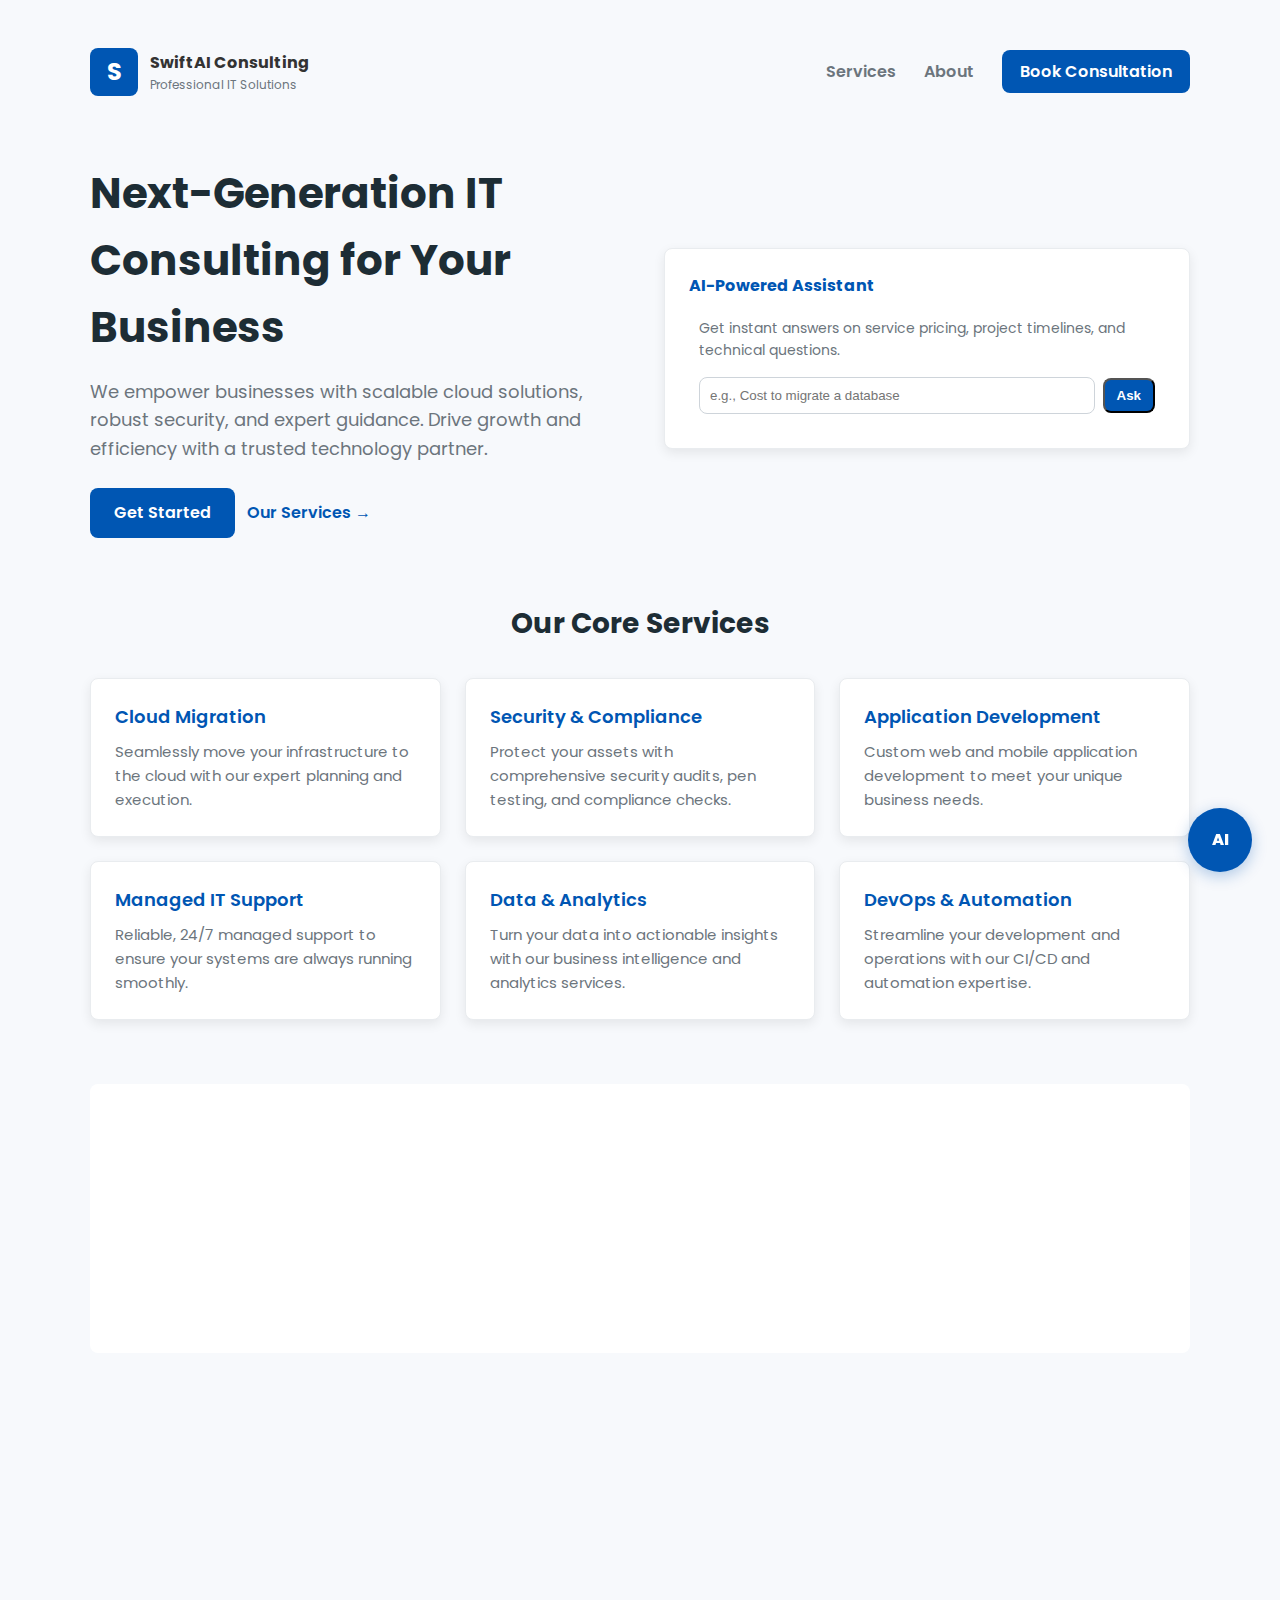
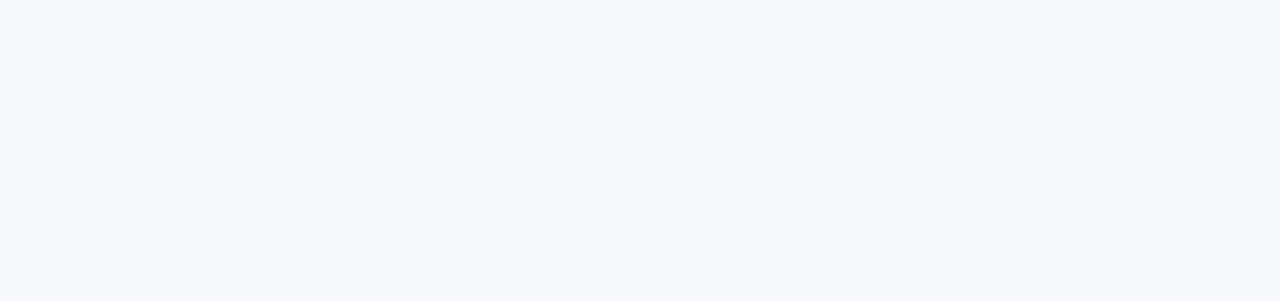
<file: project.html>
<!doctype html>
<html lang="en">
<head>
  <meta charset="utf-8" />
  <meta name="viewport" content="width=device-width,initial-scale=1" />
  <title>SwiftAI Consulting (SAC) — Professional IT Solutions</title>
  <meta name="description" content="SwiftAI Consulting offers expert IT solutions, from cloud migration to security audits. Partner with us for reliable and scalable technology services." />
  <link rel="preconnect" href="https://fonts.googleapis.com">
  <link rel="preconnect" href="https://fonts.gstatic.com" crossorigin>
  <link href="https://fonts.googleapis.com/css2?family=Poppins:wght@400;600;700&display=swap" rel="stylesheet">

  
  
  <style>
    :root{
      --bg:#ffffff; 
      --bg-secondary: #f7f9fc;
      --card:#ffffff; 
      --text: #333333;
      --muted:#6c757d; 
      --accent:#0056b3; 
      --accent-dark: #004494;
      --radius:8px; 
      --shadow: 0 4px 12px rgba(0,0,0,0.08);
    }
    *{box-sizing:border-box}
    html,body{height:100%;}
    body{
      margin:0; 
      font-family: 'Poppins', sans-serif;
      background-color: var(--bg-secondary);
      color: var(--text);
      -webkit-font-smoothing:antialiased; 
      -moz-osx-font-smoothing:grayscale;
      line-height:1.6; 
      padding:32px;
    }

    
    .wrap{max-width:1100px;margin:0 auto}

    
    header{
      display:flex;
      align-items:center;
      justify-content:space-between;
      margin-bottom:48px;
      padding: 16px 0;
    }
    .brand{display:flex;gap:12px;align-items:center}
    .logo{
      width:48px;
      height:48px;
      border-radius:var(--radius);
      background:var(--accent);
      display:flex;
      align-items:center;
      justify-content:center;
      font-weight:700;
      font-size: 24px;
      color:#ffffff;
    }
    nav a{
      color:var(--muted);
      text-decoration:none;
      margin-left:24px; 
      font-weight: 600;
      transition: color 0.3s;
    }
    nav a:hover { color: var(--accent); }
    nav a.cta{
      background:var(--accent);
      color:#ffffff;
      padding:10px 18px;
      border-radius:var(--radius);
      text-decoration:none;
      transition: background-color 0.3s;
    }
    nav a.cta:hover { background-color: var(--accent-dark); }

    
    .hero{display:grid;grid-template-columns:1fr 1fr;gap:48px;align-items:center;margin-bottom:64px}
    .hero-card{
      background: transparent;
      padding: 0;
      box-shadow: none;
    }
    h1{font-size:42px;margin:0 0 16px; font-weight: 700; color: #1d2d35;}
    p.lead{color:var(--muted);margin:0 0 24px; font-size: 18px;}
    .btn{
      display:inline-block;
      padding:12px 24px;
      border-radius:var(--radius);
      background:var(--accent);
      color:#ffffff;
      text-decoration:none;
      font-weight:600; 
      transition: background-color 0.3s, transform 0.3s;
    }
    .btn:hover { background-color: var(--accent-dark); transform: translateY(-2px); }

    
    .services{display:grid;grid-template-columns:repeat(3,1fr);gap:24px;margin-bottom:64px}
    .card{
      background:var(--card);
      padding:24px;
      border-radius:var(--radius);
      border: 1px solid #e9ecef;
      box-shadow: var(--shadow);
      transition: transform 0.3s, box-shadow 0.3s;
    }
    .card:hover {
      transform: translateY(-5px);
      box-shadow: 0 8px 20px rgba(0,0,0,0.1);
    }
    .card h4{margin:0 0 8px; color: var(--accent); font-size: 18px; font-weight: 600;}
    .muted{color:var(--muted);font-size:15px}

    
    .ai-drawer{
      position:fixed;
      right:28px;
      bottom:28px;
      width:380px;
      max-height:72vh;
      background:var(--card);
      border-radius:16px;
      padding:12px;
      box-shadow:0 10px 40px rgba(0,0,0,0.15);
      border: 1px solid #dee2e6;
      display:flex;
      flex-direction:column;
      overflow:hidden
    }
    .ai-header{display:flex;align-items:center;justify-content:space-between;padding:8px; border-bottom: 1px solid #e9ecef;}
    .ai-messages{flex:1;overflow:auto;padding:8px}
    .msg{margin:10px 0;padding:12px;border-radius:12px;max-width:84%; font-family: 'Poppins', sans-serif; line-height: 1.5;}
    .msg.user{background-color: var(--accent); color: #ffffff; margin-left:auto}
    .msg.ai{background-color: #e9ecef; color: var(--text);}
    .ai-input{display:flex;gap:8px;padding:8px; border-top: 1px solid #e9ecef;}
    .ai-input input{flex:1;padding:10px;border-radius:8px;border:1px solid #ced4da;background:#ffffff;color:inherit; font-family: 'Poppins', sans-serif;}
    .ai-input input:focus { border-color: var(--accent); outline: none; box-shadow: 0 0 0 3px rgba(0, 86, 179, 0.1);}
    .ai-toggle{
      position:fixed;
      right:28px;
      bottom:28px;
      width:64px;
      height:64px;
      border-radius:50%;
      background:var(--accent);
      display:flex;
      align-items:center;
      justify-content:center;
      font-weight:800;
      color:#ffffff;
      box-shadow:0 4px 15px rgba(0, 86, 179, 0.3);
      cursor:pointer; 
      transition: transform 0.3s, background-color 0.3s;
    }
    .ai-toggle:hover { transform: scale(1.1); background-color: var(--accent-dark); }

    
    @media (max-width:980px){
      .hero{grid-template-columns:1fr; text-align: center;}
      .services{grid-template-columns:repeat(2,1fr)}
      .ai-drawer{right:14px;bottom:100px}
    }
    @media (max-width:620px){
      body{padding:18px}
      .services{grid-template-columns:1fr}
      nav{display:none}
    }

    
    .fade-up{transform:translateY(12px);opacity:0;transition:all .8s cubic-bezier(.2,.9,.3,1)}
    .fade-up.show{transform:none;opacity:1}
  </style>
</head>
<body>
  <div class="wrap">
    <header>
      <div class="brand">
        <div class="logo">S</div>
        <div>
          <div style="font-weight:700; color: var(--text);">SwiftAI Consulting</div>
          <div style="font-size:12px;color:var(--muted)">Professional IT Solutions</div>
        </div>
      </div>
      <nav>
        <a href="#services">Services</a>
        <a href="#about">About</a>
        <a href="#contact" class="cta">Book Consultation</a>
      </nav>
    </header>

    <main>
      <section class="hero">
        <div class="hero-card fade-up" id="heroCard">
          <h1>Next-Generation IT Consulting for Your Business</h1>
          <p class="lead">We empower businesses with scalable cloud solutions, robust security, and expert guidance. Drive growth and efficiency with a trusted technology partner.</p>
          <div style="display:flex;gap:12px;align-items:center">
            <a class="btn" href="#contact">Get Started</a>
            <a style="color:var(--accent);text-decoration:none;font-weight:600" href="#services">Our Services →</a>
          </div>
        </div>

        
        <aside style="display:flex;flex-direction:column;gap:12px;">
          <div class="card fade-up" style="display:flex;flex-direction:column;">
            <div style="font-weight:700;margin-bottom:8px; color: var(--accent);">AI-Powered Assistant</div>
            <div style="flex:1;border-radius:10px;padding:10px;display:flex;flex-direction:column;justify-content:space-between">
              <div style="font-size:14px;color:var(--muted)">Get instant answers on service pricing, project timelines, and technical questions.</div>
              <div style="display:flex;gap:8px;align-items:center; margin-top: 16px;">
                <input placeholder="e.g., Cost to migrate a database" style="flex:1;padding:10px;border-radius:8px;border:1px solid #ced4da;background:transparent;color:inherit" />
                <button class="btn" style="padding:8px 12px">Ask</button>
              </div>
            </div>
          </div>
        </aside>
      </section>

      <section id="services">
        <h3 style="text-align: center; font-size: 28px; margin:0 0 32px; color: #1d2d35;">Our Core Services</h3>
        <div class="services">
          <div class="card fade-up">
            <h4>Cloud Migration</h4>
            <div class="muted">Seamlessly move your infrastructure to the cloud with our expert planning and execution.</div>
          </div>
          <div class="card fade-up">
            <h4>Security & Compliance</h4>
            <div class="muted">Protect your assets with comprehensive security audits, pen testing, and compliance checks.</div>
          </div>
          <div class="card fade-up">
            <h4>Application Development</h4>
            <div class="muted">Custom web and mobile application development to meet your unique business needs.</div>
          </div>
          <div class="card fade-up">
            <h4>Managed IT Support</h4>
            <div class="muted">Reliable, 24/7 managed support to ensure your systems are always running smoothly.</div>
          </div>
          <div class="card fade-up">
            <h4>Data & Analytics</h4>
            <div class="muted">Turn your data into actionable insights with our business intelligence and analytics services.</div>
          </div>
          <div class="card fade-up">
            <h4>DevOps & Automation</h4>
            <div class="muted">Streamline your development and operations with our CI/CD and automation expertise.</div>
          </div>
        </div>
      </section>

      <section id="about" style="margin-top:24px; background-color: var(--card); padding: 48px; border-radius: var(--radius); text-align: center;">
        <div class="fade-up">
          <h3 style="color: #1d2d35; font-size: 28px;">About SwiftAI Consulting</h3>
          <p class="muted" style="max-width: 700px; margin: 16px auto 0;">We combine deep industry expertise with the power of AI to deliver efficient, reliable, and cost-effective IT solutions. Our mission is to be a trusted partner in your digital transformation journey.</p>
        </div>
      </section>

      <section id="contact" style="margin-top:64px">
        <div class="card fade-up" style="padding: 48px;">
          <h3 style="color: #1d2d35; text-align: center; font-size: 28px; margin-bottom: 24px;">Book a Free Consultation</h3>
          <form id="contactForm" style="display:grid;grid-template-columns:1fr 1fr;gap:16px;margin-top:12px; max-width: 800px; margin-left: auto; margin-right: auto;">
            <input name="name" placeholder="Your Name" style="padding:12px;border-radius:8px;border:1px solid #ced4da;background:transparent;color:inherit" />
            <input name="company" placeholder="Company Name" style="padding:12px;border-radius:8px;border:1px solid #ced4da;background:transparent;color:inherit" />
            <input name="email" placeholder="Work Email" style="padding:12px;border-radius:8px;border:1px solid #ced4da;background:transparent;color:inherit" />
            <input name="phone" placeholder="Phone (Optional)" style="padding:12px;border-radius:8px;border:1px solid #ced4da;background:transparent;color:inherit" />
            <textarea name="message" placeholder="How can we help you?" style="grid-column:1/-1;padding:12px;border-radius:8px;border:1px solid #ced4da;background:transparent;color:inherit; min-height: 100px;"></textarea>
            <button type="submit" class="btn" style="grid-column:1/-1; padding: 14px;">Request Consultation</button>
          </form>
        </div>
      </section>

    </main>
  </div>

  
  <div id="aiDrawer" class="ai-drawer" style="display:none">
    <div class="ai-header">
      <div style="font-weight:700">SwiftAI Assistant</div>
      <div style="color:var(--muted);font-size:13px">v1.0</div>
    </div>
    <div class="ai-messages" id="aiMessages">
      <div class="msg ai">Hello! How can I assist you today? Feel free to ask about our services, pricing, or technical details.</div>
    </div>
    <div class="ai-input">
      <input id="aiInput" placeholder="Type your question..." />
      <button id="aiSend" class="btn">Send</button>
    </div>
  </div>
  <div id="aiToggle" class="ai-toggle">AI</div>

  
  <script>
    
    document.addEventListener('DOMContentLoaded',()=>{
      document.querySelectorAll('.fade-up').forEach((el,i)=>setTimeout(()=>el.classList.add('show'), 100*i));
    });

    
    const aiToggle = document.getElementById('aiToggle');
    const aiDrawer = document.getElementById('aiDrawer');
    aiToggle.addEventListener('click',()=>{
      const open = aiDrawer.style.display !== 'none';
      aiDrawer.style.display = open ? 'none' : 'flex';
    });

    
    const aiSend = document.getElementById('aiSend');
    const aiInput = document.getElementById('aiInput');
    const sendMessage = async ()=>{
      const text = aiInput.value.trim(); if(!text) return;
      const messages = document.getElementById('aiMessages');
      const userMsg = document.createElement('div'); userMsg.className='msg user'; userMsg.textContent = text; messages.appendChild(userMsg);
      aiInput.value=''; messages.scrollTop = messages.scrollHeight;

      
      const loading = document.createElement('div'); loading.className='msg ai'; loading.textContent = '...'; messages.appendChild(loading); messages.scrollTop = messages.scrollHeight;

      
      setTimeout(()=>{
        loading.textContent = 'Thank you for your query. Based on our standard packages, a typical database migration project starts at $5,000. For a detailed quote, please book a consultation.'
        messages.scrollTop = messages.scrollHeight;
      },1200);
    };
    
    aiSend.addEventListener('click', sendMessage);
    aiInput.addEventListener('keydown', (e) => {
      if (e.key === 'Enter') {
        sendMessage();
      }
    });

   
    document.getElementById('contactForm').addEventListener('submit', (e)=>{
      e.preventDefault(); alert('Thank you for your request! Our team will contact you within 24 hours.');
    });

   
  </script>

 
</body>
</html>
</file>
